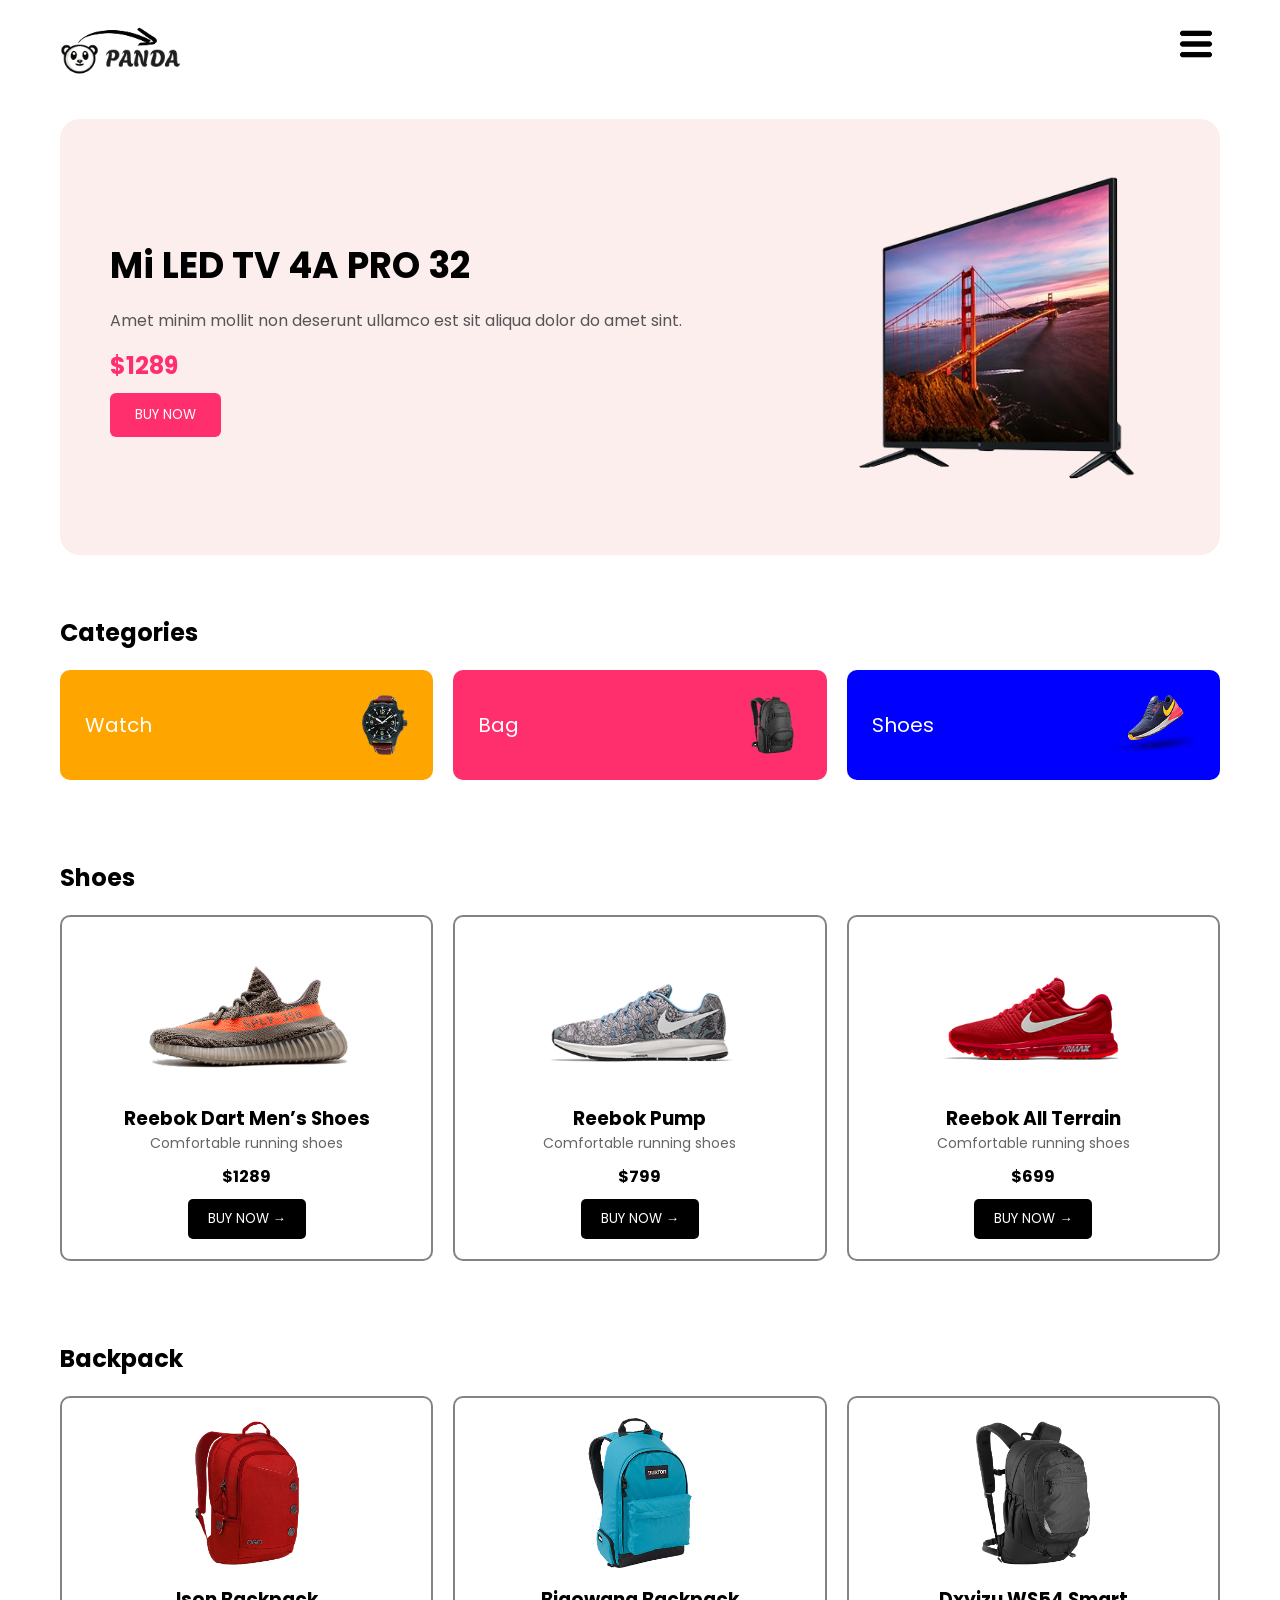
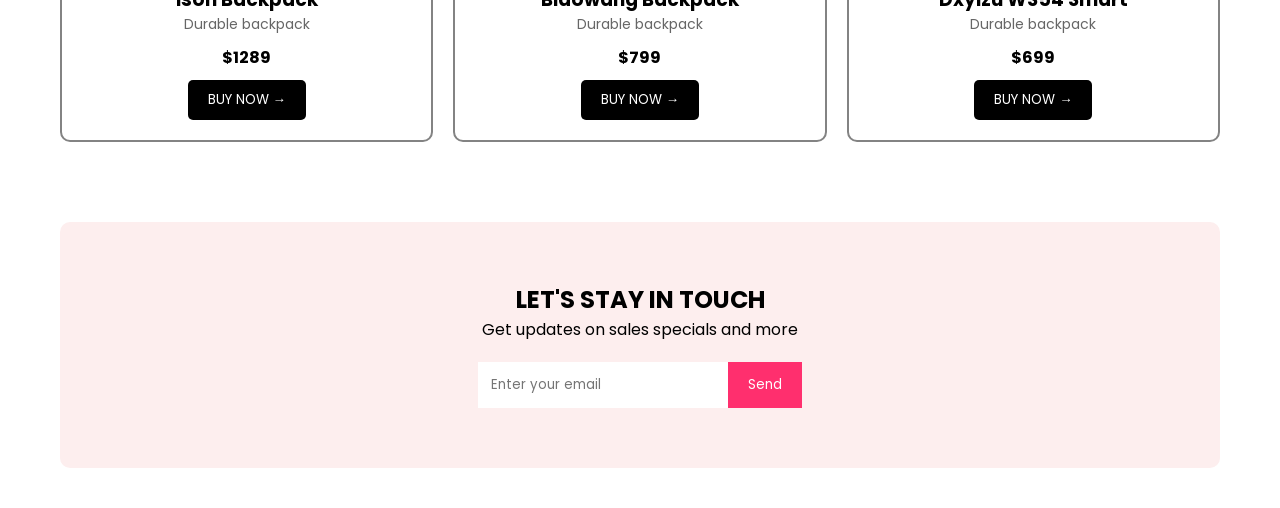
<file: index.html>
<!DOCTYPE html>
<html lang="en">
<head>
<meta charset="UTF-8">
<meta name="viewport" content="width=device-width, initial-scale=1.0">

<title>Goods Panda</title>

<link rel="stylesheet" href="style.css">

<link href="https://fonts.googleapis.com/css2?family=Poppins:wght@400;600;700&display=swap" rel="stylesheet">

</head>

<body>


<header class="header">

<img src="assets/logo.png" class="logo">

<div class="menu">
<img src="assets/menu-bar.png" alt="Menu">
</div>

</header>



<section class="hero">

<div class="hero-text">

<h1>Mi LED TV 4A PRO 32</h1>

<p>Amet minim mollit non deserunt ullamco est sit aliqua dolor do amet sint.</p>

<h2>$1289</h2>

<button>BUY NOW</button>

</div>

<div class="hero-img">

<img src="assets/hero-tv.png">

</div>

</section>



<section class="section">

<h2>Categories</h2>

<div class="categories">

<div class="cat watch">

<span>Watch</span>

<img src="assets/category-watch.png">

</div>

<div class="cat bag">

<span>Bag</span>

<img src="assets/category-bag.png">

</div>

<div class="cat shoes">

<span>Shoes</span>

<img src="assets/category-shoe.png">

</div>

</div>

</section>


<section class="section">

<h2>Shoes</h2>

<div class="products">

<div class="card">

<img src="assets/shoe-1.png">

<h3>Reebok Dart Men’s Shoes</h3>

<p>Comfortable running shoes</p>

<h4>$1289</h4>

<button>BUY NOW →</button>

</div>


<div class="card">

<img src="assets/shoe-2.png">

<h3>Reebok Pump</h3>

<p>Comfortable running shoes</p>

<h4>$799</h4>

<button>BUY NOW →</button>

</div>


<div class="card">

<img src="assets/shoe-3.png">

<h3>Reebok All Terrain</h3>

<p>Comfortable running shoes</p>

<h4>$699</h4>

<button>BUY NOW →</button>

</div>

</div>

</section>



<section class="section">

<h2>Backpack</h2>

<div class="products">

<div class="card">

<img src="assets/bag-1.png">

<h3>Ison Backpack</h3>

<p>Durable backpack</p>

<h4>$1289</h4>

<button>BUY NOW →</button>

</div>


<div class="card">

<img src="assets/bag-2.png">

<h3>Biaowang Backpack</h3>

<p>Durable backpack</p>

<h4>$799</h4>

<button>BUY NOW →</button>

</div>


<div class="card">

<img src="assets/bag-3.png">

<h3>Dxyizu WS54 Smart</h3>

<p>Durable backpack</p>

<h4>$699</h4>

<button>BUY NOW →</button>

</div>

</div>

</section>



<section class="newsletter">

<h2>LET'S STAY IN TOUCH</h2>

<p>Get updates on sales specials and more</p>

<div class="news-box">

<input type="email" placeholder="Enter your email">

<button>Send</button>

</div>

</section>

</body>
</html>
</file>
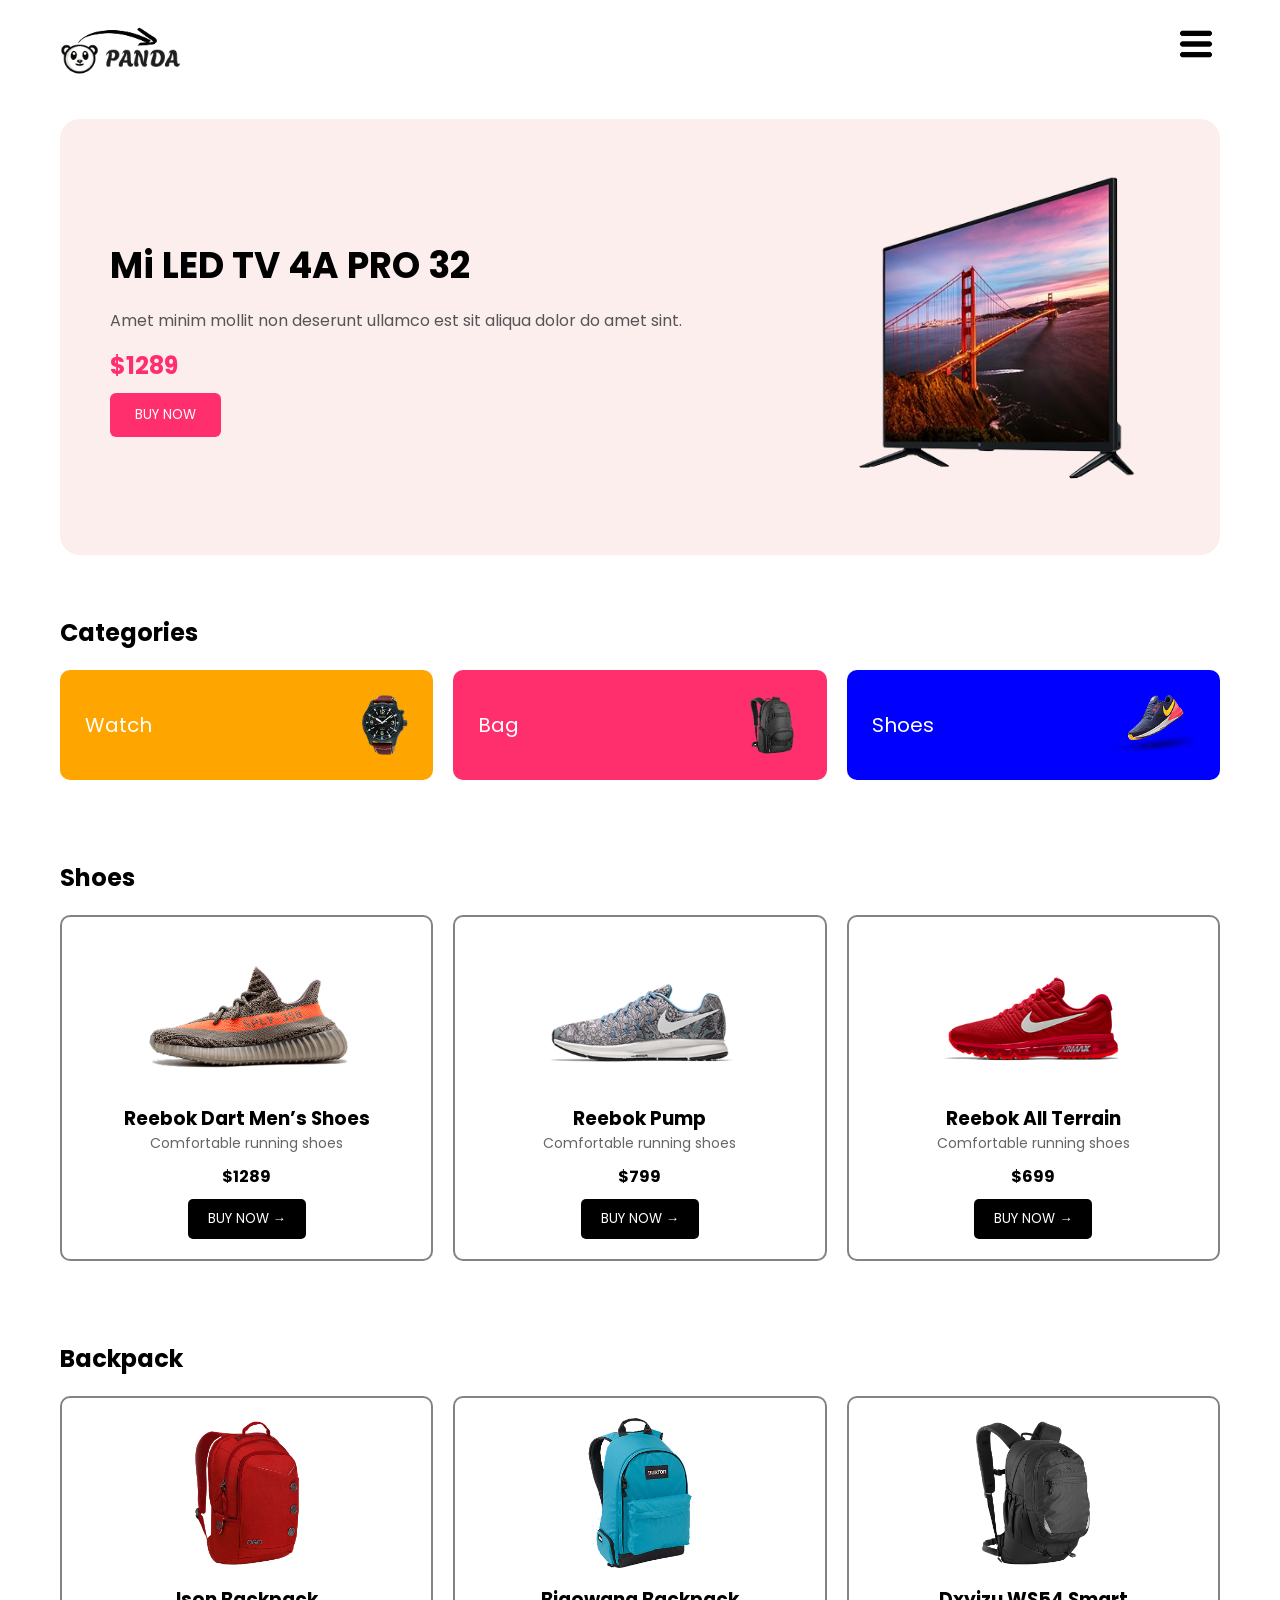
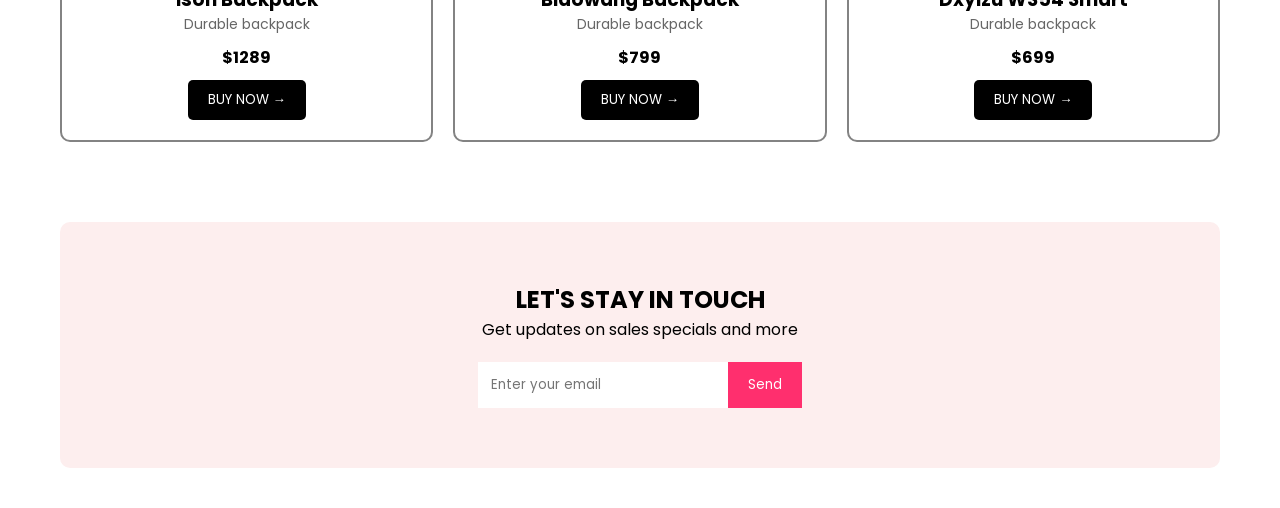
<file: Goods-Panda.html>
<!DOCTYPE html>
<html lang="en">
<head>
<meta charset="UTF-8">
<meta name="viewport" content="width=device-width, initial-scale=1.0">

<title>Goods Panda</title>

<link rel="stylesheet" href="style.css">

<link href="https://fonts.googleapis.com/css2?family=Poppins:wght@400;600;700&display=swap" rel="stylesheet">

</head>

<body>


<header class="header">

<img src="assets/logo.png" class="logo">

<div class="menu">
<img src="assets/menu-bar.png" alt="Menu">
</div>

</header>



<section class="hero">

<div class="hero-text">

<h1>Mi LED TV 4A PRO 32</h1>

<p>Amet minim mollit non deserunt ullamco est sit aliqua dolor do amet sint.</p>

<h2>$1289</h2>

<button>BUY NOW</button>

</div>

<div class="hero-img">

<img src="assets/hero-tv.png">

</div>

</section>



<section class="section">

<h2>Categories</h2>

<div class="categories">

<div class="cat watch">

<span>Watch</span>

<img src="assets/category-watch.png">

</div>

<div class="cat bag">

<span>Bag</span>

<img src="assets/category-bag.png">

</div>

<div class="cat shoes">

<span>Shoes</span>

<img src="assets/category-shoe.png">

</div>

</div>

</section>


<section class="section">

<h2>Shoes</h2>

<div class="products">

<div class="card">

<img src="assets/shoe-1.png">

<h3>Reebok Dart Men’s Shoes</h3>

<p>Comfortable running shoes</p>

<h4>$1289</h4>

<button>BUY NOW →</button>

</div>


<div class="card">

<img src="assets/shoe-2.png">

<h3>Reebok Pump</h3>

<p>Comfortable running shoes</p>

<h4>$799</h4>

<button>BUY NOW →</button>

</div>


<div class="card">

<img src="assets/shoe-3.png">

<h3>Reebok All Terrain</h3>

<p>Comfortable running shoes</p>

<h4>$699</h4>

<button>BUY NOW →</button>

</div>

</div>

</section>



<section class="section">

<h2>Backpack</h2>

<div class="products">

<div class="card">

<img src="assets/bag-1.png">

<h3>Ison Backpack</h3>

<p>Durable backpack</p>

<h4>$1289</h4>

<button>BUY NOW →</button>

</div>


<div class="card">

<img src="assets/bag-2.png">

<h3>Biaowang Backpack</h3>

<p>Durable backpack</p>

<h4>$799</h4>

<button>BUY NOW →</button>

</div>


<div class="card">

<img src="assets/bag-3.png">

<h3>Dxyizu WS54 Smart</h3>

<p>Durable backpack</p>

<h4>$699</h4>

<button>BUY NOW →</button>

</div>

</div>

</section>



<section class="newsletter">

<h2>LET'S STAY IN TOUCH</h2>

<p>Get updates on sales specials and more</p>

<div class="news-box">

<input type="email" placeholder="Enter your email">

<button>Send</button>

</div>

</section>

</body>
</html>
</file>
<file: style.css>
*{
margin:0;
padding:0;
box-sizing:border-box;
font-family:'Poppins',sans-serif;
}

body{
background:#ffffff;
}

.header{
display:flex;
justify-content:space-between;
align-items:center;
padding:20px 60px;
}

.logo{
height:50px;
}

.menu{
font-size:25px;
cursor:pointer;
}

.hero{
display:flex;
align-items:center;
justify-content:space-between;
background:#fdeeee;
padding:50px;
margin:20px 60px;
border-radius:20px;
}

.hero-text h1{
font-size:36px;
}

.hero-text p{
margin:15px 0;
color:#555;
}

.hero-text h2{
color:#ff2f6e;
margin-bottom:10px;
}

.hero-text button{
background:#ff2f6e;
color:white;
border:none;
padding:12px 25px;
border-radius:6px;
}

.hero-img img{
width:350px;
}

.section{
padding:40px 60px;
}

.section h2{
margin-bottom:20px;
}

.categories{
display:flex;
gap:20px;
}

.cat{
flex:1;
display:flex;
align-items:center;
justify-content:space-between;
padding:25px;
border-radius:10px;
color:white;
font-size:20px;
}

.cat img{
height:60px;
}

.watch{
background:#ffa500
}

.bag{
background:#ff2f6e;
}

.shoes{
background:#0000ff;
}

.products{
display:flex;
gap:20px;
}

.card{
flex:1;
border:2px solid #838383;
padding:20px;
text-align:center;
border-radius:10px;
}

.card img{
height:150px;
margin-bottom:10px;
}

.card p{
color:#666;
font-size:14px;
}

.card h4{
margin:10px 0;
}

.card button{
background:black;
color:white;
border:none;
padding:10px 20px;
border-radius:5px;
}

.newsletter{
background:#fdeeee;
margin:40px 60px;
padding:60px;
text-align:center;
border-radius:10px;
}

.news-box{
margin-top:20px;
display:flex;
justify-content:center;
}

.news-box input{
padding:12px;
width:250px;
border:1px solid #ffffff;
}

.news-box button{
background:#ff2f6e;
color:white;
border:none;
padding:12px 20px;
}

@media(max-width:992px){

.products{
flex-direction:column;
}

.categories{
flex-wrap:wrap;
}

.hero{
flex-direction:column;
text-align:center;
}

}

@media(max-width:640px){

.categories{
flex-direction:column;
}

.news-box{
flex-direction:column;
gap:10px;
}

.news-box input{
width:100%;
}

}
</file>
